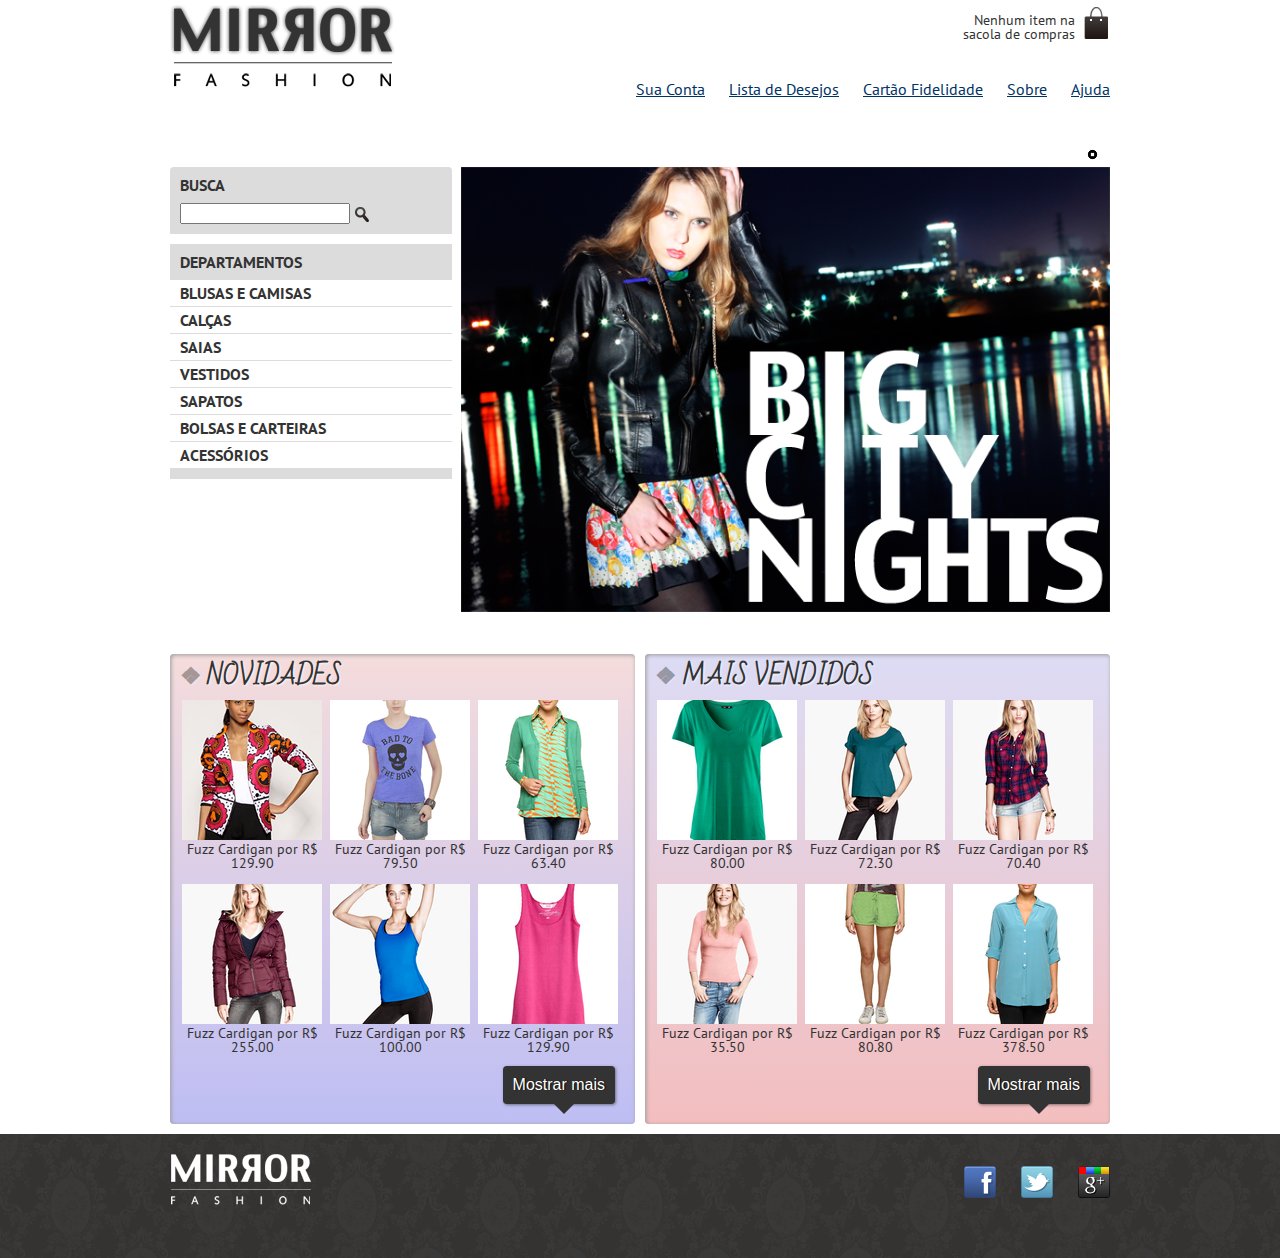
<file: mirror-fashion/index.html>
<!DOCTYPE HTML>
 <html>
	<head>
		<meta charset="utf-8">
		<meta name="viewport" content="width=device-witth">
		<title>Home - Mirror Fashion</title>
		<link rel="stylesheet" href="css/reset.css">
		<link rel="stylesheet" href="http://fonts.googleapis.com/css?family=PT+Sans|Bad+Script">
		<link rel="stylesheet" href="css/index.css">
		<link rel="stylesheet" href="css/mobile.css" media="(max-width: 939px)">
	</head>
	<body>
		<header class="container">
			<h1><img src="img/logo.png" alt="Logo da Mirror Fashion"></h1>
			<p class="sacola">Nenhum item na sacola de compras</p>
			<nav>
				<ul class="menu-opcoes">
					<li><a href="#">Sua Conta</a></li>
					<li><a href="#">Lista de Desejos</a></li>
					<li><a href="#">Cartão Fidelidade</a></li>
					<li><a href="sobre.html">Sobre</a></li>
					<li><a href="#">Ajuda</a></li>
				</ul>
			</nav>

		</header>

		<div class="container destaque">
			<a href="#" id="botao-troca-banner" class="pause">pause</a>
			<section class="busca">
				<h2>Busca</h2>
				<form>
					<input type="search">
					<input type="image" src="img/busca.png">
				</form>
			</section>
			<section class="menu-departamentos">
				<h2>Departamentos</h2>
				<nav>
					<ul>
						<li><a href="#">Blusas e Camisas</a>
							<ul>
								<li><a href="#">Manga curta</a></li>
								<li><a href="#">Manga comprida</a></li>
								<li><a href="#">Camisa social</a></li>
								<li><a href="#">Camisa casual</a></li>
							</ul>
						</li>
						<li><a href="#">Calças</a></li>
						<li><a href="#">Saias</a></li>
						<li><a href="#">Vestidos</a></li>
						<li><a href="#">Sapatos</a></li>
						<li><a href="#">Bolsas e Carteiras</a></li>
						<li><a href="#">Acessórios</a></li>
					</ul>
				</nav>
			</section>
			<img src="img/destaque-home.png" alt="Imagem de destaque da Loja Mirror Fashion">
		</div>
		<div class="container paineis">
			<section class="painel novidades">
				<h2>Novidades</h2>
				<ol>
					<li>
						<a href="produto.html">
							<figure>
								<img src="img/produtos/miniatura1.png">
								<figcaption>Fuzz Cardigan por R$ 129.90</figcaption>
							</figure>
						</a>
					</li>
					<li><a href="produto.html">
							<figure>
								<img src="img/produtos/miniatura2.png">
								<figcaption>Fuzz Cardigan por R$ 79.50</figcaption>
							</figure>
						</a>
					</li>
					<li><a href="produto.html">
							<figure>
								<img src="img/produtos/miniatura3.png">
								<figcaption>Fuzz Cardigan por R$ 63.40</figcaption>
							</figure>
						</a>
					</li>
					<li><a href="produto.html">
							<figure>
								<img src="img/produtos/miniatura4.png">
								<figcaption>Fuzz Cardigan por R$ 255.00</figcaption>
							</figure>
						</a>
					</li>
					<li>
					<a href="produto.html">
							<figure>
								<img src="img/produtos/miniatura5.png">
								<figcaption>Fuzz Cardigan por R$ 100.00</figcaption>
							</figure>
						</a>
					</li>
					<li>
					<a href="produto.html">
							<figure>
								<img src="img/produtos/miniatura6.png">
								<figcaption>Fuzz Cardigan por R$ 129.90</figcaption>
							</figure>
						</a>
					</li>
					<li>
						<a href="produto.html">
							<figure>
								<img src="img/produtos/miniatura7.png">
								<figcaption>Fuzz Cardigan por R$ 80.00</figcaption>
							</figure>
						</a>
					</li>
					<li><a href="produto.html">
							<figure>
								<img src="img/produtos/miniatura8.png">
								<figcaption>Fuzz Cardigan por R$ 72.30</figcaption>
							</figure>
						</a>
					</li>
					<li><a href="produto.html">
							<figure>
								<img src="img/produtos/miniatura9.png">
								<figcaption>Fuzz Cardigan por R$ 70.40</figcaption>
							</figure>
						</a>
					</li>
					<li><a href="produto.html">
							<figure>
								<img src="img/produtos/miniatura10.png">
								<figcaption>Fuzz Cardigan por R$ 35.50</figcaption>
							</figure>
						</a>
					</li>
					<li>
					<a href="produto.html">
							<figure>
								<img src="img/produtos/miniatura11.png">
								<figcaption>Fuzz Cardigan por R$ 80.80</figcaption>
							</figure>
						</a>
					</li>
					<li>
					<a href="produto.html">
							<figure>
								<img src="img/produtos/miniatura12.png">
								<figcaption>Fuzz Cardigan por R$ 378.50</figcaption>
							</figure>
						</a>
					</li>
				</ol>
				<button type="button">Mostrar mais</button>
			</section>
			<section class="painel mais-vendidos">
			<h2>Mais vendidos</h2>
				<ol>
					<li>
						<a href="produto.html">
							<figure>
								<img src="img/produtos/miniatura7.png">
								<figcaption>Fuzz Cardigan por R$ 80.00</figcaption>
							</figure>
						</a>
					</li>
					<li><a href="produto.html">
							<figure>
								<img src="img/produtos/miniatura8.png">
								<figcaption>Fuzz Cardigan por R$ 72.30</figcaption>
							</figure>
						</a>
					</li>
					<li><a href="produto.html">
							<figure>
								<img src="img/produtos/miniatura9.png">
								<figcaption>Fuzz Cardigan por R$ 70.40</figcaption>
							</figure>
						</a>
					</li>
					<li><a href="produto.html">
							<figure>
								<img src="img/produtos/miniatura10.png">
								<figcaption>Fuzz Cardigan por R$ 35.50</figcaption>
							</figure>
						</a>
					</li>
					<li>
					<a href="produto.html">
							<figure>
								<img src="img/produtos/miniatura11.png">
								<figcaption>Fuzz Cardigan por R$ 80.80</figcaption>
							</figure>
						</a>
					</li>
					<li>
					<a href="produto.html">
							<figure>
								<img src="img/produtos/miniatura12.png">
								<figcaption>Fuzz Cardigan por R$ 378.50</figcaption>
							</figure>
						</a>
					</li>
					<li>
						<a href="produto.html">
							<figure>
								<img src="img/produtos/miniatura13.png">
								<figcaption>Fuzz Cardigan por R$ 80.00</figcaption>
							</figure>
						</a>
					</li>
					<li><a href="produto.html">
							<figure>
								<img src="img/produtos/miniatura14.png">
								<figcaption>Fuzz Cardigan por R$ 72.30</figcaption>
							</figure>
						</a>
					</li>
					<li><a href="produto.html">
							<figure>
								<img src="img/produtos/miniatura15.png">
								<figcaption>Fuzz Cardigan por R$ 70.40</figcaption>
							</figure>
						</a>
					</li>
					<li><a href="produto.html">
							<figure>
								<img src="img/produtos/miniatura1.png">
								<figcaption>Fuzz Cardigan por R$ 35.50</figcaption>
							</figure>
						</a>
					</li>
					<li>
					<a href="produto.html">
							<figure>
								<img src="img/produtos/miniatura2.png">
								<figcaption>Fuzz Cardigan por R$ 80.80</figcaption>
							</figure>
						</a>
					</li>
					<li>
					<a href="produto.html">
							<figure>
								<img src="img/produtos/miniatura5.png">
								<figcaption>Fuzz Cardigan por R$ 378.50</figcaption>
							</figure>
						</a>
					</li>
				</ol>
				<button type="button">Mostrar mais</button>
			</section>
		</div>
		<footer>
			<div class="container">
				<img src="img/logo-rodape.png">
				
				<ul class="social">
					<li><a href="https://facebook.com/mirrorfashion">Facebook</a></li>
					<li><a href="https://twitter.com/mirrorfashion">Twitter</a></li>
					<li><a href="https://plus.google.com/mirrorfashion">Google+</a></li>
				</ul>
			</div>
		</footer>
		<script src="js/jquery.js"></script>
		<script src="js/home.js"></script>
		<script src="js/converteMoeda.js"></script>
		<script src="js/testaConversao.js"></script>
		<script src="js/trocaBanner.js"></script>
	</body>
 </html>
</file>
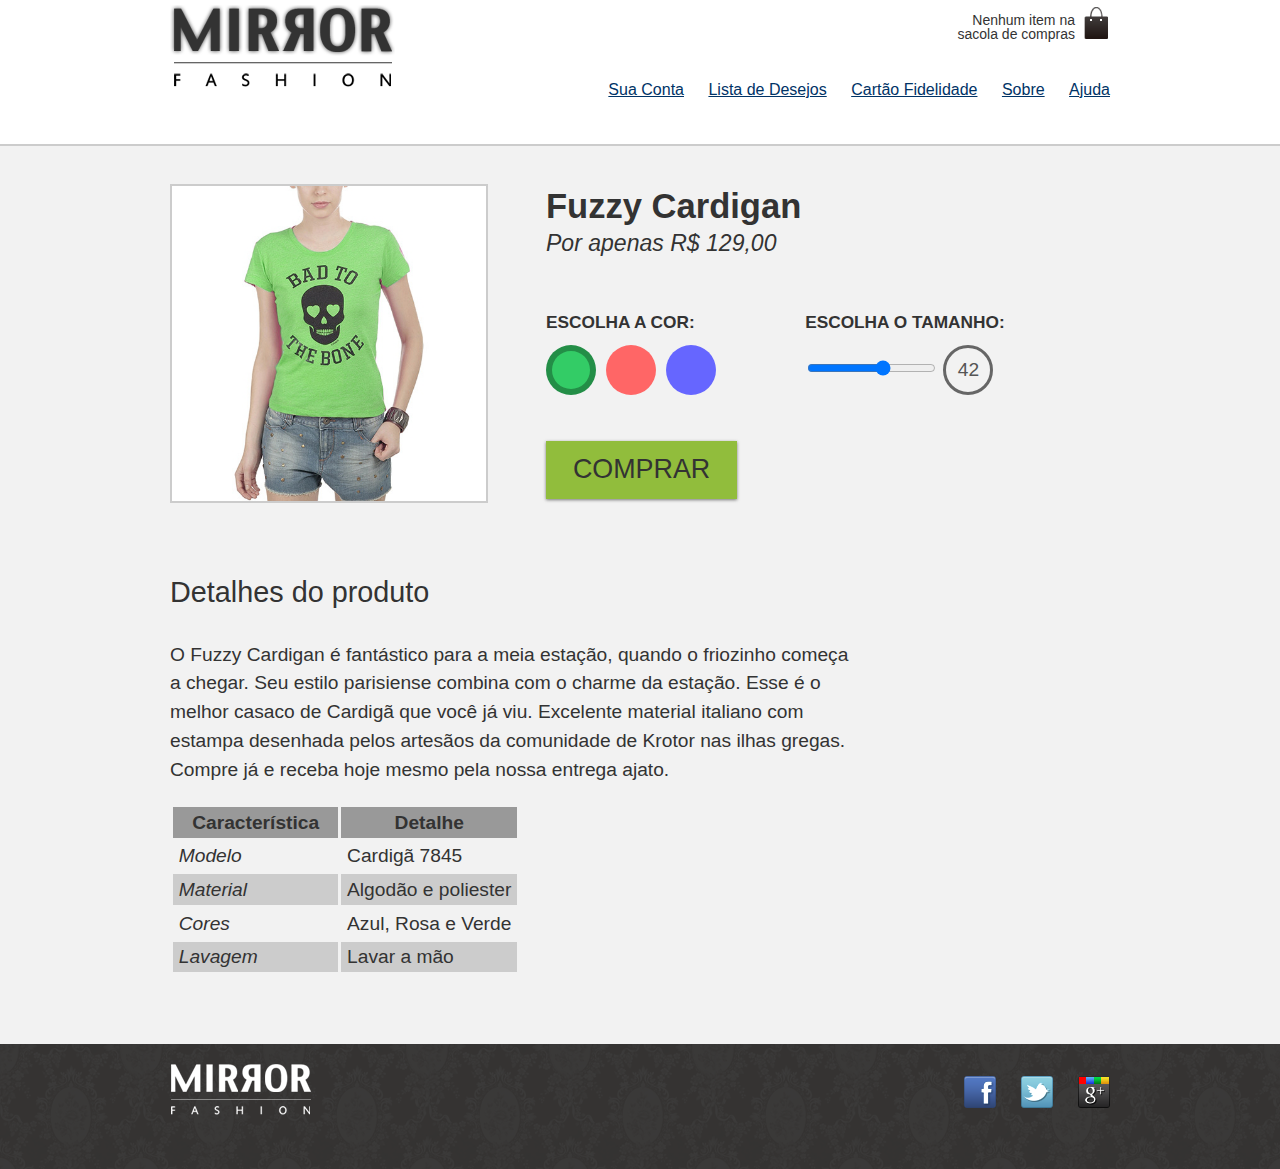
<file: mirror-fashion/produto.html>
<!DOCTYPE HTML>
 <html>
	<head>
		<meta charset="utf-8">
		<meta name="viewport" content="width=device-width>">
		<title> Produtos Mirror-Fashion</title>
		<link rel="stylesheet" href="css/reset.css">
		<link rel="stylesheet" href="css/index.css">
		<link rel="stylesheet" href="css/mobile.css" media="(max-width: 939px)">
		<link rel="stylesheet" href="css/produto.css">
	</head>
	<body>
		 <header class="container">
			<h1><img src="img/logo.png" alt="Logo da Mirror Fashion"></h1>
			<p class="sacola">Nenhum item na sacola de compras</p>
			<nav>
				<ul class="menu-opcoes">
					<li><a href="#">Sua Conta</a></li>
					<li><a href="#">Lista de Desejos</a></li>
					<li><a href="#">Cartão Fidelidade</a></li>
					<li><a href="sobre.html">Sobre</a></li>
					<li><a href="#">Ajuda</a></li>
				</ul>
			</nav>
		</header>
		<div class="produto-back">
			<div class="container">
				<div class="produto">
					<h1>Fuzzy Cardigan</h1>
					<p>Por apenas R$ 129,00</p>
					
					<form action="checkout.php" method="POST">
						<fieldset class="cores">
							<legend>Escolha a cor:</legend>
							
							<input type="hidden" name="nome" value="Fuzzy Cardigan 1">
							<input type="hidden" name="preco" value="129.00">
							<input type="radio" name="cor" value="verde" id="verde" checked>
							<label for="verde">
								<img src="img/produtos/foto2-verde.png" alt="Cor verde">
							</label>
							
							<input type="radio" name="cor" value="rosa" id="rosa">
							<label for="rosa">
								<img src="img/produtos/foto2-rosa.png" alt="Cor rosa">
							</label>
							
							<input type="radio" name="cor" value="azul" id="azul">
							<label for="azul">
								<img src="img/produtos/foto2-azul.png" alt="Cor azul">
							</label>
						</fieldset>
						<fieldset class="tamanho">
							<legend>
								Escolha o tamanho:
							</legend>
							<input type="range" min="36" max="46" value="42" step="2" name="tamanho" id="tamanho">
							<output for="tamanho" name="valortamanho">42</output>
						</fieldset>
						<input type="submit" class="comprar" value="Comprar">
					</form>
				</div>
				<div class="detalhes">
					<h2>Detalhes do produto</h2>
					<p>O Fuzzy Cardigan é fantástico para a meia estação, quando o friozinho começa a chegar. Seu estilo parisiense combina com o charme da estação.
					Esse é o melhor casaco de Cardigã que você já viu. Excelente material italiano com estampa desenhada pelos artesãos da comunidade de Krotor nas ilhas gregas. 
					Compre já e receba hoje mesmo pela nossa entrega ajato.</p>
					
					<table>
						<thead>
							<tr>
								<th>Característica</th>
								<th>Detalhe</th>
							</tr>
						</thead>
						<tbody>
							<tr>
								<td>Modelo</td>
								<td>Cardigã 7845</td>
							</tr>
							<tr>
								<td>Material</td>
								<td>Algodão e poliester</td>
							</tr>
							<tr>
								<td>Cores</td>
								<td>Azul, Rosa e Verde</td>
							</tr>
							<tr>
								<td>Lavagem</td>
								<td>Lavar a mão</td>
							</tr>
						</tbody>
					</table>
				</div>
			</div>	
		</div>
		 <footer>
			<div class="container">
				<img src="img/logo-rodape.png">
				
				<ul class="social">
					<li><a href="https://facebook.com/mirrorfashion">Facebook</a></li>
					<li><a href="https://twitter.com/mirrorfashion">Twitter</a></li>
					<li><a href="https://plus.google.com/mirrorfashion">Google+</a></li>
				</ul>
			</div>
		</footer>
		<script src="js/jquery.js"></script>
		<script src="js/produto.js"></script>
	</body>
 </html>
</file>
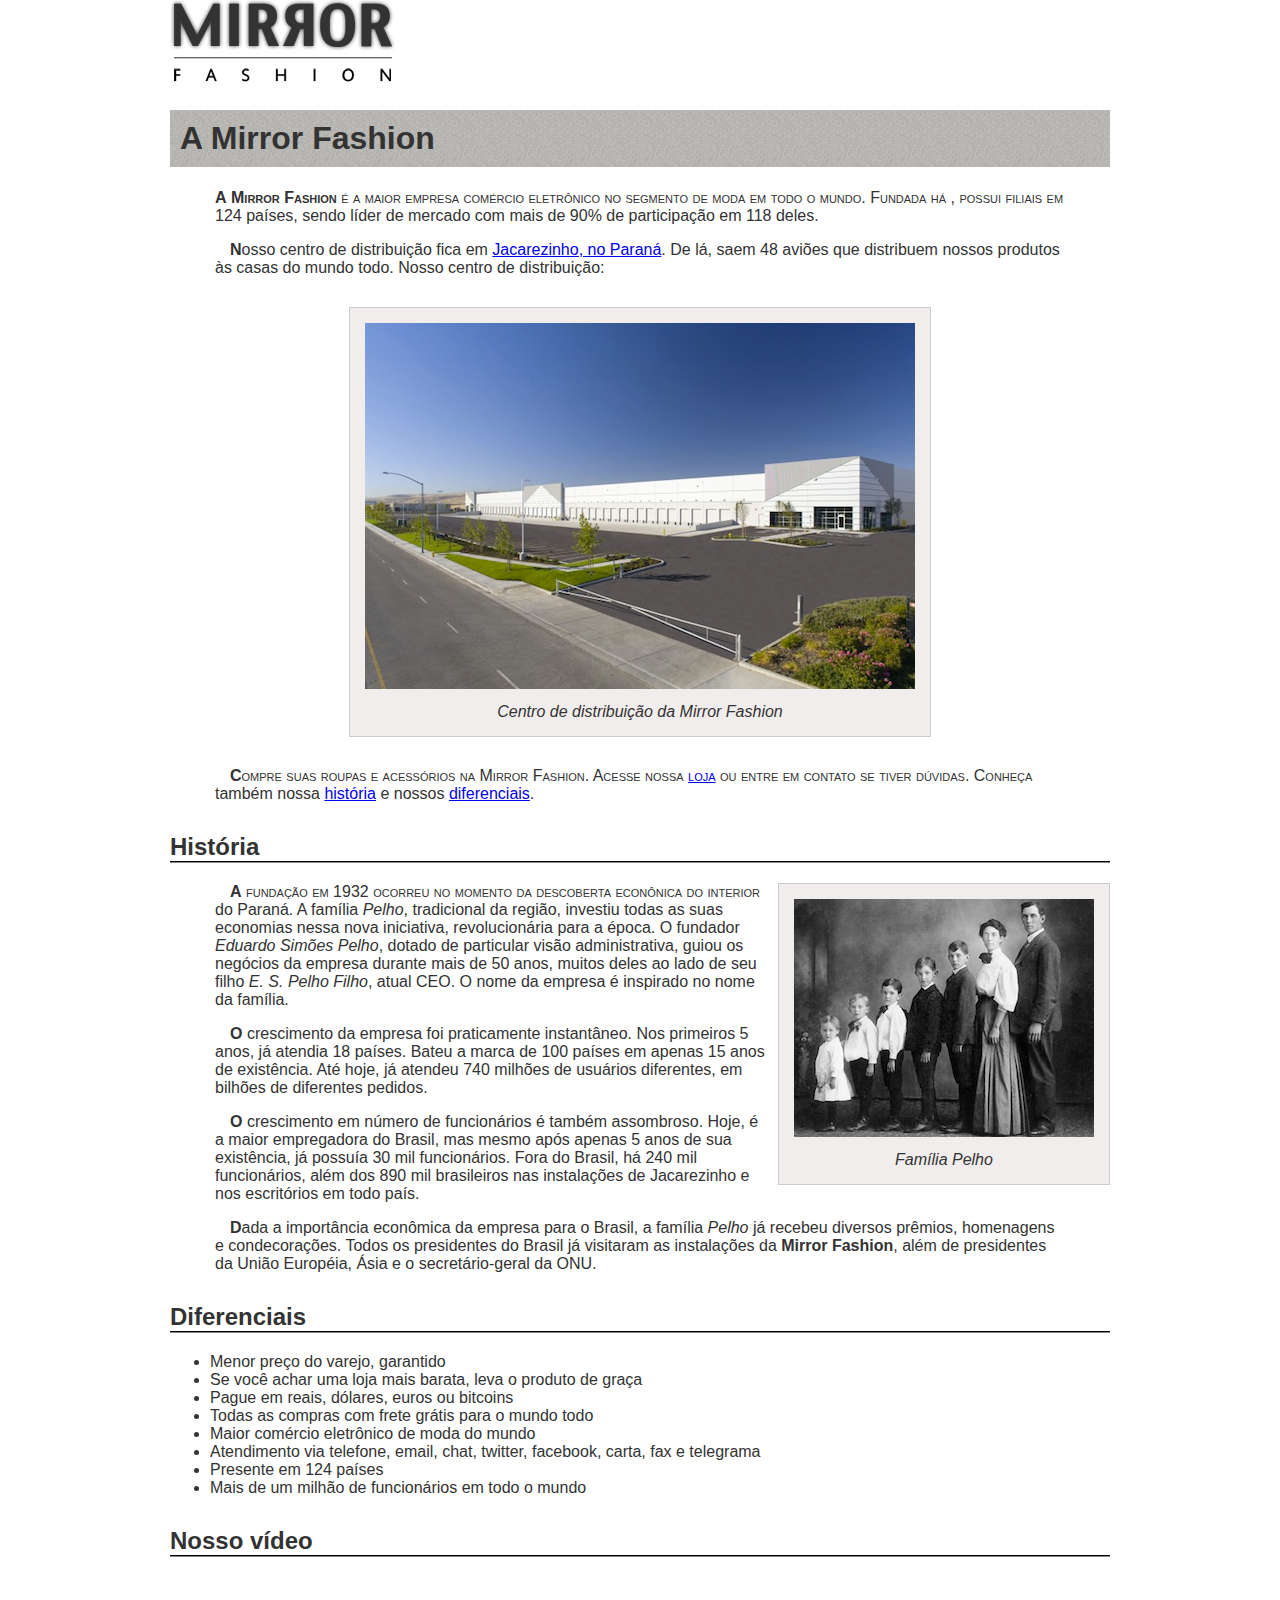
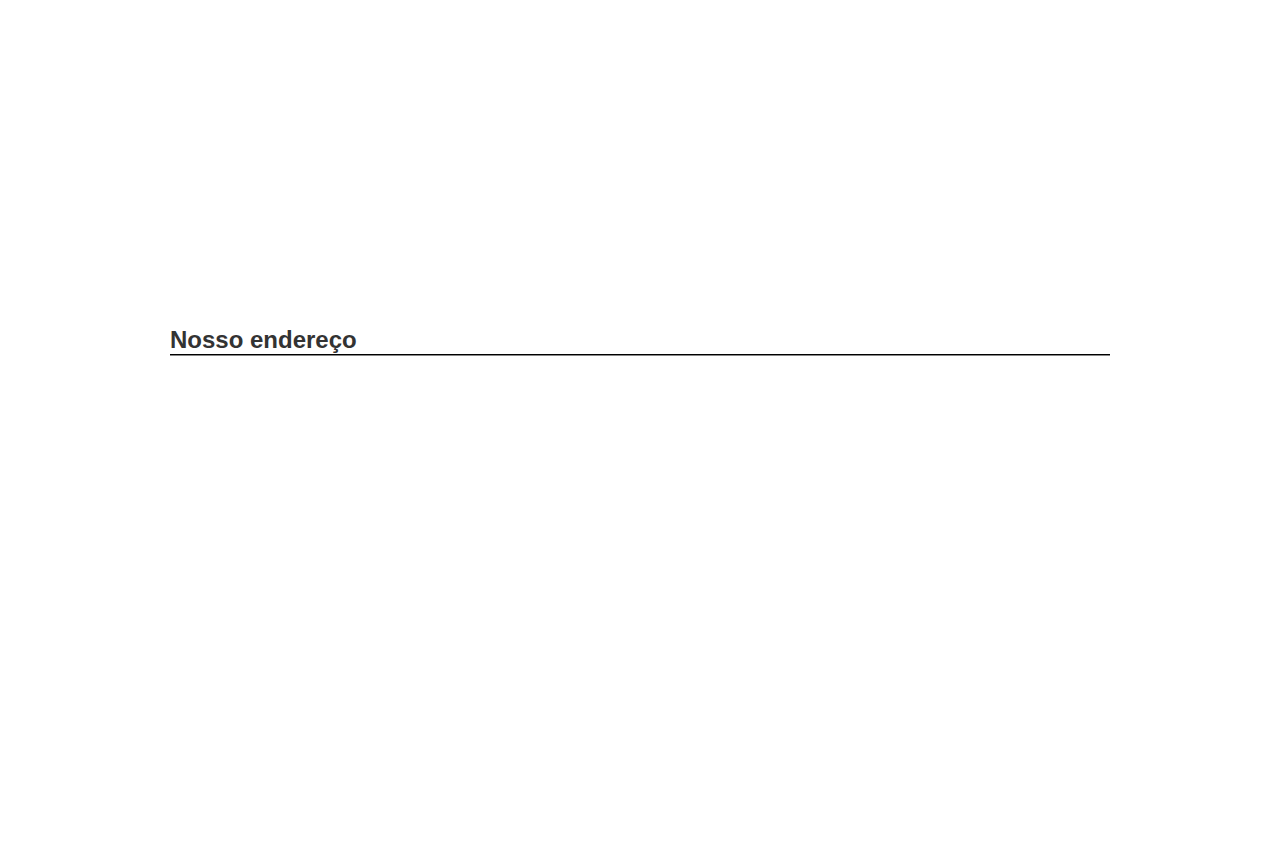
<file: mirror-fashion/sobre.html>
<!DOCTYPE HTML>
 <html>
	<head>
		<meta charset="utf-8">
		<link rel="stylesheet" href="css/estilos.css">
		<link rel="stylesheet" href="css/index.css">
		<title>Sobre a Mirror Fashion</title>
	</head>
	<body>
		<img src="img/logo.png" alt="Logo da Mirror Fashion">
		<h1>A Mirror Fashion</h1>

		<p>A <strong>Mirror Fashion</strong> é a maior empresa comércio eletrônico no segmento de moda em todo o mundo. 
		Fundada há <?php print date("Y") - 1932; ?>, possui filiais em 124 países, sendo líder de mercado com mais de 90% de 
		participação em 118 deles.</p>

		<p>Nosso centro de distribuição fica em <a href="https://maps.google.com.br/?q=Jacarezinho">Jacarezinho, no Paraná</a>. De lá, saem 48 aviões que 
		distribuem nossos produtos às casas do mundo todo. Nosso centro de distribuição:</p>
		<figure id="centro-distribuicao">
			<img src="img/centro-distribuicao.png" alt="Imagem do centro de distribuição Mirror Fashion"> </img>
			<figcaption>Centro de distribuição da Mirror Fashion</figcaption>
		</figure>

		<p>Compre suas roupas e acessórios na Mirror Fashion. Acesse nossa <a href="index.html">loja</a> ou entre em contato 
		se tiver dúvidas. Conheça também nossa <a href="#historia">história</a> e nossos <a href="#diferenciais">diferenciais</a>.</p>

		<h2 id="historia">História</h2>
		<figure id="familia-pelho">
			<img src="img/familia-pelho.jpg" alt="Foto da Família Pelho">
			<figcaption>Família Pelho</figcaption>
		</figure>
		
		<p>A fundação em 1932 ocorreu no momento da descoberta econônica do interior do Paraná. A 
		família <em>Pelho</em>, tradicional da região, investiu todas as suas economias nessa nova iniciativa, 
		revolucionária para a época. O fundador <em>Eduardo Simões Pelho</em>, dotado de particular visão 
		administrativa, guiou os negócios da empresa durante mais de 50 anos, muitos deles ao lado 
		de seu filho <em>E. S. Pelho Filho</em>, atual CEO. O nome da empresa é inspirado no nome da família.</p>

		<p>O crescimento da empresa foi praticamente instantâneo. Nos primeiros 5 anos, já atendia 18 países. 
		Bateu a marca de 100 países em apenas 15 anos de existência. Até hoje, já atendeu 740 milhões 
		de usuários diferentes, em bilhões de diferentes pedidos.</p>

		<p>O crescimento em número de funcionários é também assombroso. Hoje, é a maior empregadora do 
		Brasil, mas mesmo após apenas 5 anos de sua existência, já possuía 30 mil funcionários. Fora do 
		Brasil, há 240 mil funcionários, além dos 890 mil brasileiros nas instalações de Jacarezinho e 
		nos escritórios em todo país.</p>

		<p>Dada a importância econômica da empresa para o Brasil, a família <em>Pelho</em> já recebeu diversos prêmios, 
		homenagens e condecorações. Todos os presidentes do Brasil já visitaram as instalações da <strong>Mirror 
		Fashion</strong>, além de presidentes da União Européia, Ásia e o secretário-geral da ONU.</p>

		<h2 id="diferenciais">Diferenciais</h2>
		<ul>
			<li>Menor preço do varejo, garantido</li>
			<li>Se você achar uma loja mais barata, leva o produto de graça</li>
			<li>Pague em reais, dólares, euros ou bitcoins</li>
			<li>Todas as compras com frete grátis para o mundo todo</li>
			<li>Maior comércio eletrônico de moda do mundo</li>
			<li>Atendimento via telefone, email, chat, twitter, facebook, carta, fax e telegrama</li>
			<li>Presente em 124 países</li>
			<li>Mais de um milhão de funcionários em todo o mundo</li>
		</ul>
		<div>
			<h2>Nosso vídeo</h2>
		</div>	
		<div class="video">
			<iframe width="420" height="315" src="https://www.youtube.com/embed/Tb06abHE4hY" frameborder="0" allowfullscreen></iframe>
		</div>
				<div>
			<h2>Nosso endereço</h2>
		</div>	
		<div class="video ultimo">
			<iframe src="https://www.google.com/maps/embed?pb=!1m18!1m12!1m3!1d3656.4494814632653!2d-46.63454338443588!3d-23.588207668470734!2m3!1f0!2f0!3f0!3m2!1i1024!2i768!4f13.1!3m3!1m2!1s0x94ce5a2b2c07f61d%3A0x2906890cca41cf6a!2sR.+Vergueiro%2C+3185+-+Liberdade%2C+S%C3%A3o+Paulo+-+SP%2C+01504-001!5e0!3m2!1spt-BR!2sbr!4v1453200671349" 
			width="600" height="450" frameborder="0" style="border:0" allowfullscreen></iframe>
		</div>
	</body> 
 </html>
</file>
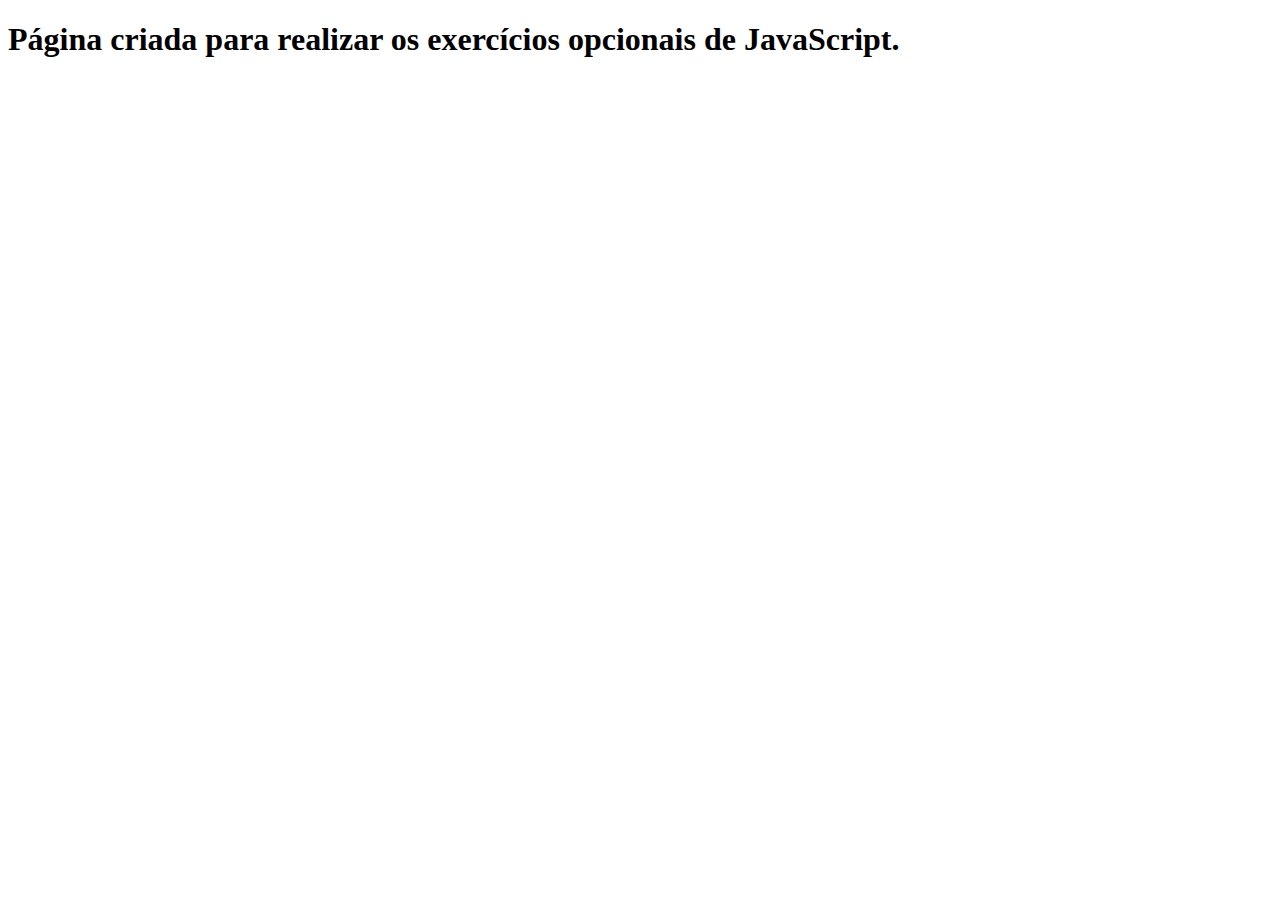
<file: mirror-fashion/testeJs.html>
<!DOCTYPE HTML>
 <html>
	<head>
		<meta charset="utf-8">
		<title>Página teste para JS</title>
	</head>
	<body>
		<h1>Página criada para realizar os exercícios opcionais de JavaScript.</h1>
		
		<script src="js/numeros-impares.js">
		</script>
		<script src="js/somatorio100.js">
		</script>
		<script src="js/contandoString.js">
		</script>
	</body>
 </html>
</file>
<file: mirror-fashion/css/index.css>
.painel button{
	display:none;
	float: right;
	margin-right: 10px;
	padding: 10px;
	
	background: #333;
	border: 0;
	border-radius: 4px;
	box-shadow: 1px 1px 3px rgba(30,30,30,0.5);
	color: white;
	font-size: 1em;
	text-decoration: none;
	text-shadow: 1px 0 1px black;
	transition: .3s;
	
	position: relative;
	margin-bottom: 10px;
}

.painel button:hover:after{
	border-top-color: #393939;
}

.painel button:after{
	content: "";
	display: block;
	height: 0;
	width: 0;
	
	border-top: 10px solid #333;
	border-left: 10px solid transparent;
	border-right: 10px solid transparent;
	
	position: absolute;
	top:100%;
	left:50%;
	margin-left: -5px;
	
	transition: .3s;
}

.painel button:hover{	
	background: #393939;
	box-shadow: 1px 0px 20px rgba(200,200,120,0.9);

}

.painel-compacto li:nth-child(n+7){
	display:none;
}

.painel-compacto button{
	display:block;
}
.pausado{
	position: absolute;
	right: 0;
	top: 0;
	background-image: url(../img/play.png);
	height: 30px;
	width: 35px;
	display: block;
	text-indent: -99999px;
	text-align: center;
}
.pause{
	position: absolute;
	right: 0;
	top: 0;
	background-image: url(../img/pause.png);
	height: 30px;
	width: 35px;
	display: block;
	text-indent: -99999px;
	text-align: center;
}

.sacola{
	background: url(../img/sacola.png) no-repeat top right;
	font-size: 14px;
	padding-right: 35px;
	width: 140px;
	text-align: right;
	padding-top: 8px;
	position: absolute;
	top: 0;
	right: 0;
	display: block;
	
}
.menu-opcoes ul{
	font-size: 15px;
}

.menu-opcoes a{
	color: #003366;
}

body{
	color: #333333;
	font-family: "PT Sans", sans-serif;
}

.menu-opcoes li{
	display: inline;
	margin-left: 20px;
}

.container{
	position:relative;
	margin: 0 auto;
	width: 940px;
	padding-bottom:30px;
}

header{
	position: relative;
}

.menu-opcoes{
	position: absolute;
	bottom: 30px; 
	right: 0;
}

.busca, .menu-departamentos{
	background: #dcdcdc;
	font-weight: bold;
	text-transform: uppercase;
	margin-right: 10px;
	width: 230px;
	float: left;
}

.busca h2, .busca form, .menu-departamentos h2{
	margin: 10px;
}

.menu-departamentos li{
	background: white;
	margin-bottom: 1px;
	padding: 5px 10px;
}

.busca input{
	vertical-align: middle;
}

.menu-departamentos a{
	color: #333333;
	text-decoration: none;
}

.busca input[type=search]{
	width: 170px;
}

.menu-departamentos{
	clear: left;
}

.destaque{
	padding-top: 30px;
	position: relative;
	margin-top: 10px;
}

.menu-departamentos{
	margin-top: 10px;
	padding-bottom: 10px;
}

.painel{
	width: 445px;
	margin: 10px 0;
	padding: 10px;
	border-radius: 4px;
	box-shadow: inset 1px 1px 4px #999;
}

.novidades{
	float: left;
}

.mais-vendidos{
	float: right;
}

.painel li{
	display: inline-block;
	vertical-align: top;
	width: 140px;
	margin: 2px;
	padding-bottom: 10px;
	transition: .7s ease-out;
}

.painel h2{
	font-size: 24px;
	font-family: "Bad Script", sans-serif;
	font-weight: bold;
	text-transform:uppercase;
	margin-bottom: 10px;
	text-shadow: 1px 1px 2px rgba(255,255,255,0.8);
}

.painel a{
	color: #333;
	font-size: 14px;
	text-align: center;
	text-decoration: none;
}

.novidades{
	background-color: #f5dcdc;
	background: linear-gradient(#f5dcdc, #bebef4);
}

.mais-vendidos{
	background-color: #dcdcf5;
	background: linear-gradient(#dcdcf5, #f4bebe);
}

footer{
	background-image: url(../img/fundo-rodape.png);
	padding: 20px 0;
	clear: both;
}

.social a{
	height: 32px;
	width: 32px;
	display: block;
	text-indent: -99999px;
}

.social a[href*="facebook"]{
	background-image: url(../img/facebook.png);
}

.social a[href*="twitter"]{
	background-image: url(../img/twitter.png);
}

.social a[href*="google"]{
	background-image: url(../img/googleplus.png);
}

footer .container{
	position: relative;
}

.social{
	position: absolute;
	top: 12px;
	right: 0;
}

.social li{
	float: left;
	margin-left: 25px;
}

.menu-opcoes a:hover{
	color: #007dc6;
}

.menu-opcoes a:active{
	color: #867dc6;
}

.menu-departamentos ul ul{
	display: none;
}

.menu-departamentos li:hover ul{
	display: block;
}

.menu-departamentos ul ul li{
	background: #dcdcdc;
}

.menu-departamentos li:hover li:before{
	content: "\272a";
	padding-right: 3px;
}

.painel h2:before{
	content: "\2756";
	padding-right: 5px;
	opacity: .4;
}

.busca{
	border-top-left-radius: 4px;
	border-top-right-radius: 4px;
}

.painel li:hover:nth-child(2n){
	background-color:rgba(255,255,255,.8);
	box-shadow: 0 0 5px #333;
	transform: scale(1.2)rotate(-5deg);
	transition: .7s ease-in;
}

.painel li:hover:nth-child(2n+1){
	background-color:rgba(255,255,255,.8);
	box-shadow: 0 0 5px #333;
	transform: scale(1.2)rotate(5deg);
	transition: .7s ease-in;
}

@media (min-width: 480px){
	header h1{
		margin: 5px 0;
	}
	
	.menu-departamentos{
		padding-bottom: 10px;
		margin-bottom: 10px;
	}
	
	.menu-departamentos nav > ul{
		-webkit-column-count: 2;
		-moz-column-count: 2;
		column-count: 2;
	}
}

@media (min-width: 720px){
	header h1{
		text-align: left;
	}
	
	.menu-opcoes{
		position: absolute;
	}
	
	.sacola{
		display: block;
	}
	
	.painel l1{
		width: 15%;
	}
	
	.busca, .menu-departamentos{
	margin-right: 1%;
	width: 30%;
	}
	
		.menu-departamentos nav > ul{
		-webkit-column-count: 1;
		-moz-column-count: 1;
		column-count: 1;
	}
	
	.destaque img{
		width: 69%;
	}
}
</file>
<file: mirror-fashion/css/mobile.css>
.container{
	 width: 96%;
 }
 
 .sacola{
	 display:none;
 }
 
 header h1{
	 text-align: center;
 }
 
 header h1 img{
	 max-width: 50%;
 }
  
 .menu-opcoes{
	 position: static;
	 text-align:center;
 }
 
 .menu-opcoes li{
	 display: inline-block;
	 margin: 5px;
 }
 
 .busca, .menu-departamentos, .destaque img{
	 margin-right: 0;
	 width: 100%;
 }
 
 .painel{
	 width: auto;
 }
 
 .painel li{
	 width: 30%;
 }
 
 .painel img{
	 width: 100%;
 }
</file>
<file: mirror-fashion/css/produto.css>
.tamanho output{
	display: inline-block;
	height: 44px;
	width: 44px;
	
	line-height: 44px;
	text-align: center;
	
	border: 3px solid #666;
	border-radius: 50%;
	color:#555;
	
	vertical-align:center;
}
 .cores  label:after{
	 content: "";
	 display: block;
	 
	 border-radius: 50px;
	 width:50px;
	 height:50px;
 }
 
 label[for=verde]:after{
	 background: #33cc66;
	
 }
 
  label[for=rosa]:after{
	 background: #ff6666;
	
 }
 
  label[for=azul]:after{
	 background: #6666ff;
	
 }
 
 .cores input:checked +label:after{
	 border: 6px solid rgba(0,0,0,.3);
	 box-sizing: border-box;
 }
 
 .cores input[type=radio]{
	 display:none;
 }
 
 .cores  input:not(:checked)+ label img{
	 display:none;
 }
 
 .cores label:after{
	 position: absolute;
	 top:30px;
 }
 
 .cores{
	 position: relative;
	 padding-top: 90px;
 }
 
label[for=verde]:after{
	 left: 0;
 }
 
 label[for=rosa]:after{
	 left: 60px;
 }
 
 label[for=azul]:after{
	 left: 120px;
 }
 
 .cores label img{
	 display: block;
	 max-width: 100%;
	 border: 2px solid #ccc;
 }
 
 .produto{
	 color: #333;
	 line-height: 1.3;
	 margin-top:2em;
 }
 
 .produto h1{
	 font-size: 1.8em;
	 font-weight: bold;
 }
 
 .produto p{
	 font-size: 1.2em;
	 font-style:italic;
	 margin-bottom: 1em;
 }
 
 .produto legend{
	 display:block;
	 font: bold .9em/2.5 Arial;
	 text-transform: uppercase;
 }
 
 .comprar{
	 background: #91bd3c;
	 border: none;
	 color: #333;
	 
	 font-size: 1.4em;
	 text-transform: uppercase;
	 
	 box-shadow: 0 1px 3px #777;
	 
	 display:block;
	 padding: .5em 1em;
	 margin: 1em 0;
 }
 
 .detalhes{
	 padding:2em 0;
 }
 
 .detalhes h2{
	 font-size: 1.5em;
	 line-height: 2;
 }
 
 .detalhes p{
	 margin: 1em 0;
	 font-size: 1em;
	 line-height: 1.5em;
	 max-width: 36em;
 }
 table{
	 border-spacing: .2em;
	 border-collapse: separate;
	 
 }
 
 thead{
	 background: #999;
 }
 
 thead th{
	 font-weight: bold;
	 padding: .3em 1em;
	 text-align: center;
 }
 
 td{
	 padding: .3em;
 }
 
 tr:nth-child(2n){
	 background: #ccc;
 }
 
 td:first-child{
	 font-style: italic;
 }
 
 .produto-back{
	 background: #f2f2f2;
	 margin-top: 1em;
	 border-top: 2px solid #ccc;
 }
 @media(min-width: 630px){
	 
	 .produto{
		 position: relative;
		 padding-left: 40%;
		 font-size: 1.2em;
	 }
	 
	 .cores{
		 position: static;
		 padding: 0;
	 }
	 
	 .cores legend{
		 position: static;
	 }
	 
	 .cores label img{
		 position: absolute;
		 max-width: 35%;
		 max-height: 100%;
		 top: 0;
		 left:0;
	 }
	 
	 .cores label:after{
		 position: static;
		 float: left;
		 margin-right: 10px;
	 }
	 
	 fieldset{
		 display: inline-block;
		 vertical-align: top;
		 
		 margin: 1em 0;
		 min-width: 200px;
		 width: 45%;
	 }
	 
	 .detalhes{
		 font-size: 1.2em;
	 }
	 
 }
</file>
<file: mirror-fashion/css/estilos.css>
.video{
	text-align: center;
}
.ultimo {
	padding-bottom: 30px;
}

 body{
	 color: #333333;
	 font-family: "Lucida Sans Unicode", "Lucida Grande", sans-serif;
	 
 }
 
 h1{
	 background-image: url(../img/sobre-background.jpg);
	 padding: 10px;
 }
 
 h2{
	 border-bottom: 2px groove #333333;
	 margin-top: 30px;
 }
 
 p{
	 padding: 0 45px;
	 text-indent: 15px;
 }
 
 figure{
	background: #f2eded;
	border: 1px solid #ccc;
	text-align: center;
	padding: 15px;
	margin: 30px;
 }
 
 figcaption{
	 margin-top: 10px;
	 font-style: italic;
 }
 
 body{
	 margin: 0 auto;
	 width: 940px;
 }
 
 #centro-distribuicao{
	 margin-left: auto;
	 margin-right: auto;
	 width: 550px;
 }
 
 #rodape{
	 color: #777;
	 margin: 30px 0;
	 padding: 30px 0;
 }
 
 #rodape img{
	 background-image: url(../img/fundo-rodape.png);
	 margin-right: 30px;
	 vertical-align: middle;
	 width: 94px;
	 padding: 15px;
 }
 
 #familia-pelho{
	 float: right;
	 margin: 0 0 10px 10px;
 }
 
 p:first-letter{
	 font-weight: bold;
 }
 
 h1 + p{
	 text-indent: 0;
 }

 :not(p) + p:first-line{
	 font-variant: small-caps;
 }
</file>
